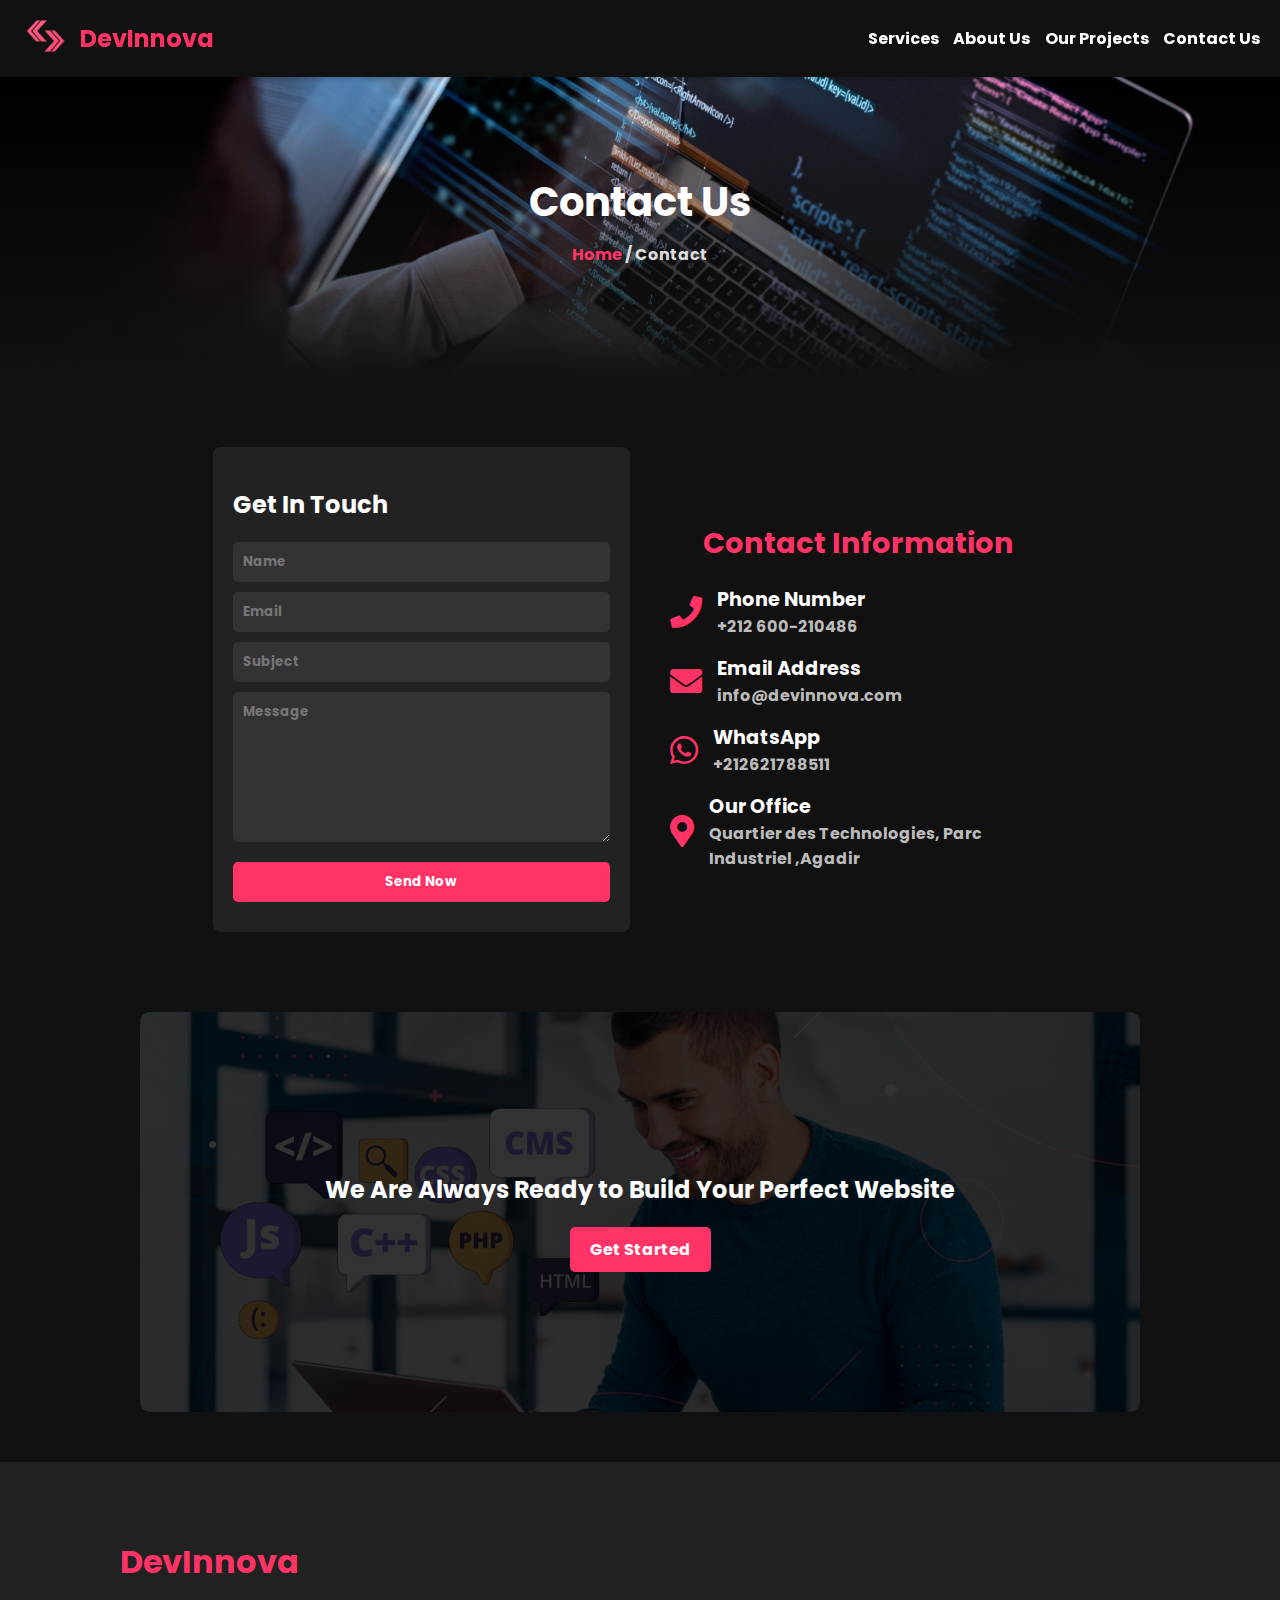
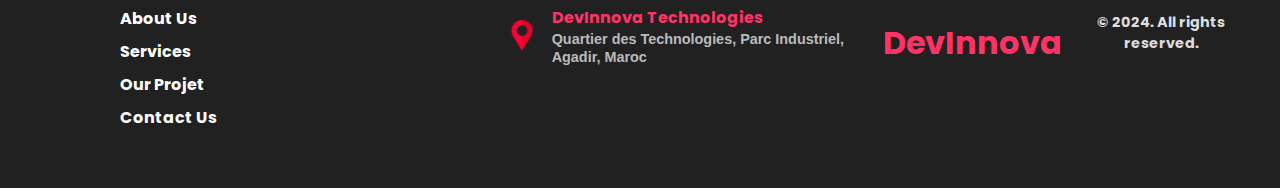
<file: html/contactus.html>
<!DOCTYPE html>
<html lang="en">

<head>
  <meta charset="UTF-8">
  <meta name="viewport" content="width=device-width, initial-scale=1.0">
  <title>DevInnova Contact</title>
  <link rel="stylesheet" href="../css/contactus.css">
  <link rel="stylesheet" href="../css/header.css">
  <link href="https://cdnjs.cloudflare.com/ajax/libs/font-awesome/5.15.4/css/all.min.css" rel="stylesheet">
  <link href="https://fonts.googleapis.com/css2?family=Poppins:wght@700&display=swap" rel="stylesheet">
  <link rel="stylesheet" href="../css/fonts.css">

</head>
<header>
  <div class="logo">
    <a href="../index.html">
      <img src="../img/Logo.png" alt="Logo" width="50" height="50" />
    </a>
    <h2>DevInnova</h2>
  </div>
  <!-- Le bouton hamburger -->
  <button id="hamburger">&#9776;</button>

  <!-- Le menu de navigation -->
  <nav id="menu">
    <button id="close-menu">&#10005;</button> <!-- Close button -->
    <a href="Services.html">Services</a>
    <a href="about Us.html">About Us</a>
    <a href="our projects.html">Our Projects</a>
    <a href="contactus.html">Contact Us</a>
  </nav>
</header>

<body>
  <div class="contactusfoot">
    <div class="overlay">
      <h1>Contact Us</h1>
      <p><a href="../index.html">Home</a> / Contact</p>
    </div>
  </div>


  <main>
    <section class="contact-form">
      <div class="form-container">
        <h2>Get In Touch</h2>
        <form id="contactForm">
          <input type="text" id="name" placeholder="Name" required>
          <input type="email" id="email" placeholder="Email" required>
          <input type="text" id="subject" placeholder="Subject">
          <textarea id="message" placeholder="Message"></textarea>
          <button type="submit">Send Now</button>
      </form>
      </div>

      <div class="contact-info">
        <h3>Contact Information</h3>
        <div class="contact-item">
          <i class="fas fa-phone"></i>
          <div>
            <h4>Phone Number</h4>
            <p>+212 600-210486</p>
          </div>
        </div>
        <div class="contact-item">
          <i class="fas fa-envelope"></i>
          <div>
            <h4>Email Address</h4>
            <p>info@devinnova.com</p>
          </div>
        </div>
        <div class="contact-item">
          <i class="fab fa-whatsapp"></i>
          <div>
            <h4>WhatsApp</h4>
            <p>+212621788511 </p>
          </div>
        </div>
        <div class="contact-item">
          <i class="fas fa-map-marker-alt"></i>
          <div>
            <h4>Our Office</h4>
            <p>Quartier des Technologies, Parc Industriel ,Agadir </p>
          </div>
        </div>
      </div>


    </section>
    <div class="cta">
      <h2>We Are Always Ready to Build Your Perfect Website</h2>
      <button class="cta-btn">Get Started</button>
    </div>

  </main>

  <footer class="footer">
    <div class="menu">
      <h2>DevInnova</h2>
      <a href="about Us.html">About Us</a>
      <a href="Services.html">Services</a>
      <a href="our projects.html">Our Projet</a>
      <a href="contactus.html">Contact Us</a>
    </div>

    <div class="office-box">
      <img src="../img/location.png" alt="Office" width="5%" />
      <div class="office-text">
        <h4>DevInnova Technologies</h4>
        <span> Quartier des Technologies, Parc Industriel, Agadir, Maroc</span>
      </div>
    </div>

    <div class="logo">
      <h2>DevInnova</h2>
      <p>&copy; 2024. All rights reserved.</p>
    </div>
  </footer>

  <script src="../js/contactus.js"></script>
  <script src="../js/header.js"></script>

</body>

</html>
</file>
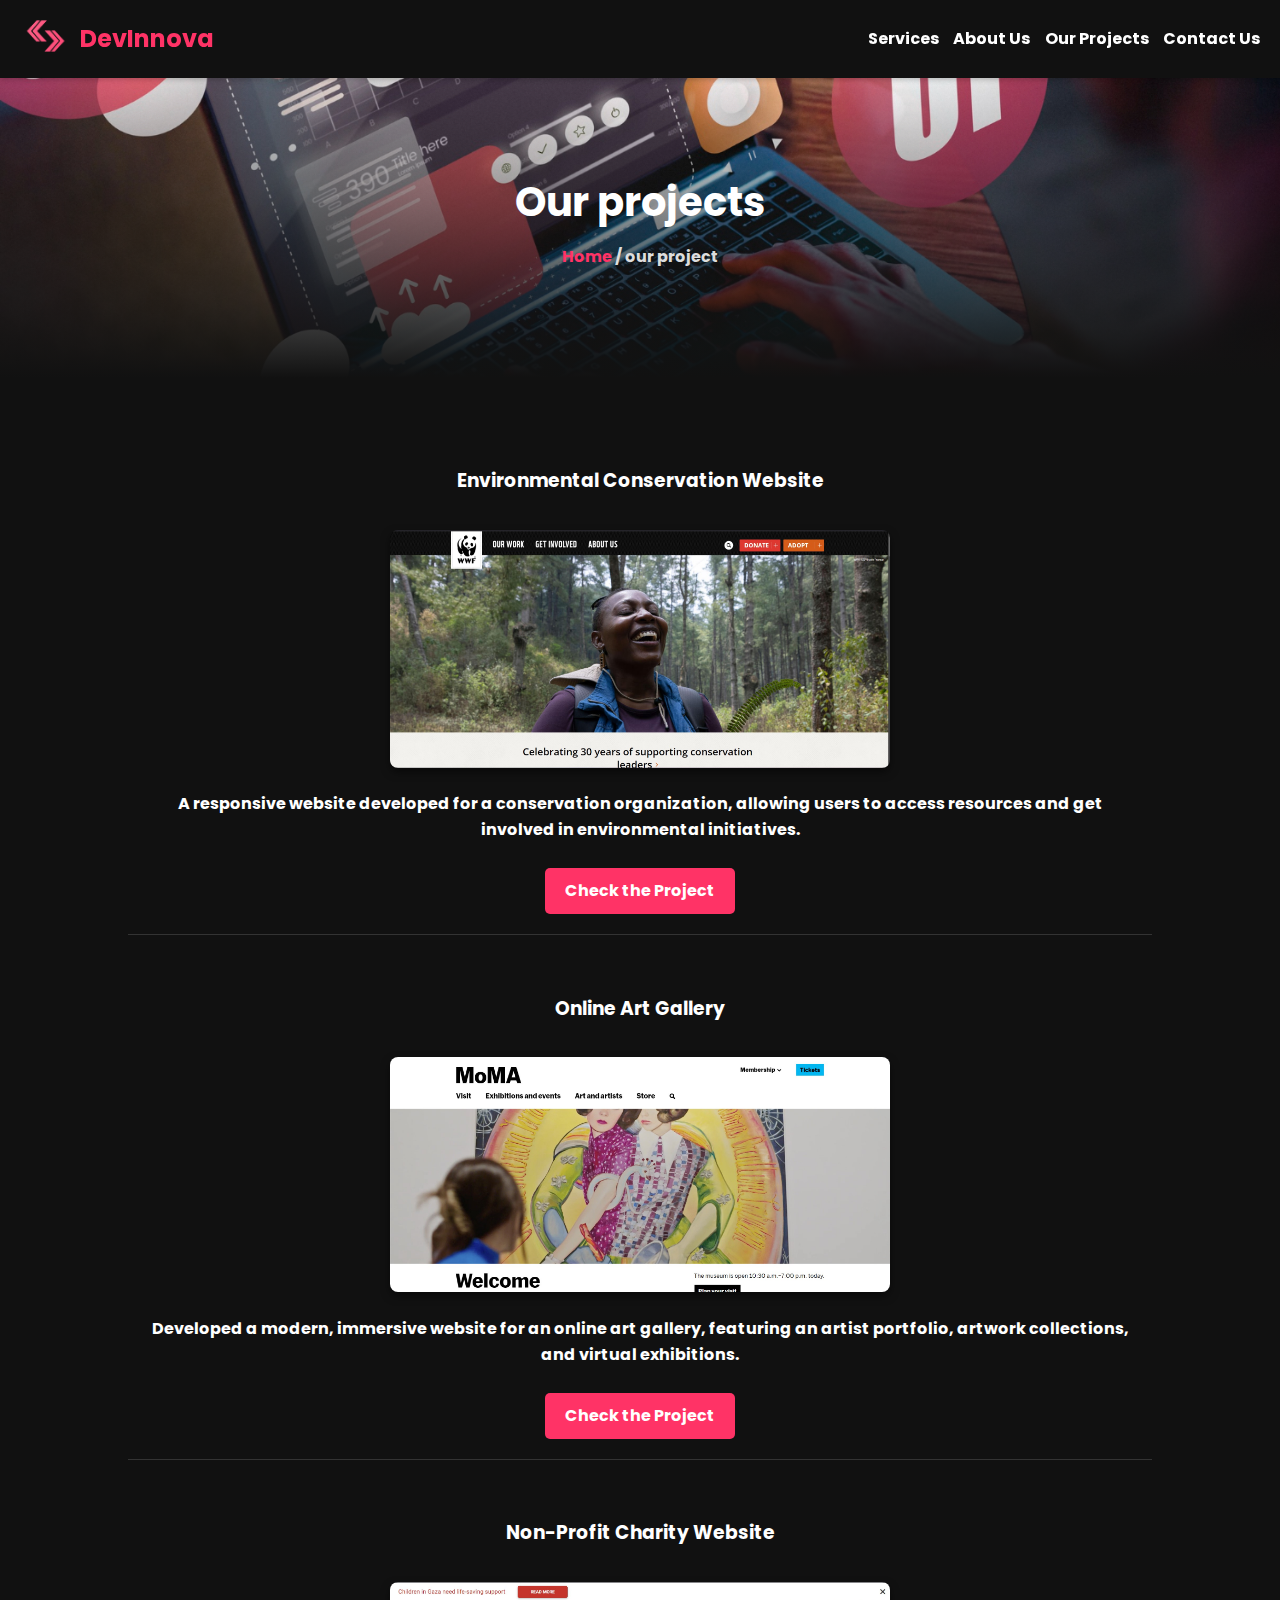
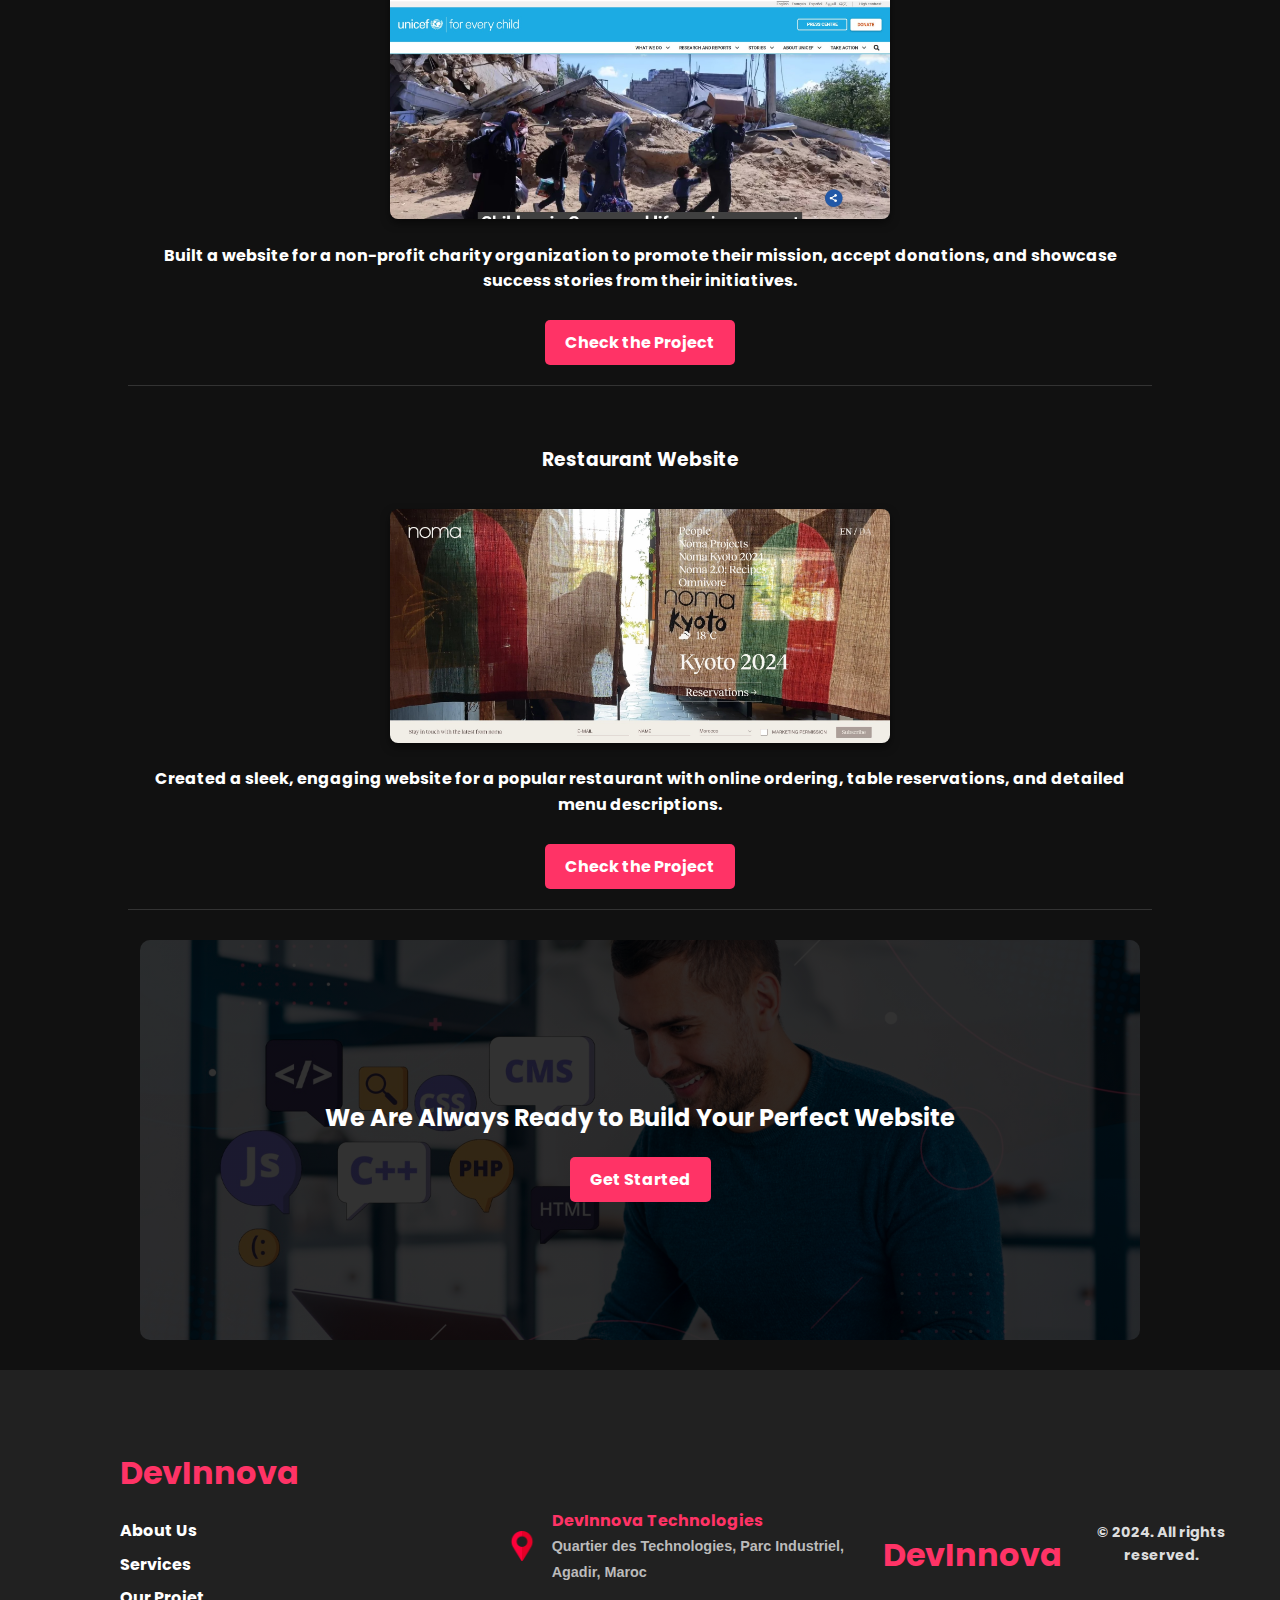
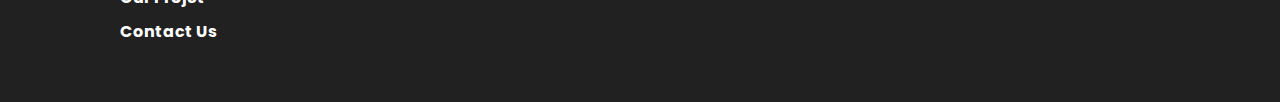
<file: html/our projects.html>
<!DOCTYPE html>
<html lang="en">

<head>
  <meta charset="UTF-8">
  <meta name="viewport" content="width=device-width, initial-scale=1.0">
  <title>DevInnova Projects</title>
  <link rel="stylesheet" href="../css/ourproject.css">
  <link rel="stylesheet" href="../css/header.css">
  <link href="https://fonts.googleapis.com/css2?family=Poppins:wght@700&display=swap" rel="stylesheet">
  <link rel="stylesheet" href="../css/fonts.css">
</head>

<body>

  <header>
    <div class="logo">
        <a href="../index.html">
            <img src="../img/Logo.png" alt="Logo" width="50" height="50" />
        </a>
        <h2>DevInnova</h2>
    </div>
    <!-- Le bouton hamburger -->
    <button id="hamburger">&#9776;</button>
    
    <!-- Le menu de navigation -->
    <nav id="menu">
        <button id="close-menu">&#10005;</button> <!-- Close button -->
        <a href="Services.html">Services</a>
        <a href="about Us.html">About Us</a>
        <a href="our projects.html">Our Projects</a>
        <a href="contactus.html">Contact Us</a>
    </nav>
</header>

  <div class="contactusfoot">
    <div class="overlay">
      <h1>Our projects</h1>
      <p><a href="../index.html">Home</a> / our project</p>
    </div>
  </div>

  <section class="fade-in">
    <h3>Environmental Conservation Website</h3>
    <img src="../img/website1.jpg" alt="Conservation Website Image" width="500px">
    <p>A responsive website developed for a conservation organization, allowing users to access resources and get
      involved in environmental initiatives.</p>
    <a href="https://www.worldwildlife.org/" target="_blank" class="btn">Check the Project</a>
  </section>

  <section class="fade-in">
    <h3>Online Art Gallery</h3>
    <img src="../img/website2.jpg" alt="Art Gallery Website Image" width="500px">
    <p>Developed a modern, immersive website for an online art gallery, featuring an artist portfolio, artwork
      collections, and virtual exhibitions.</p>
    <a href="https://www.moma.org/" target="_blank" class="btn">Check the Project</a>
  </section>

  <section class="fade-in">
    <h3>Non-Profit Charity Website</h3>
    <img src="../img/website3.jpg" alt="Charity Website Image" width="500px">
    <p>Built a website for a non-profit charity organization to promote their mission, accept donations, and showcase
      success stories from their initiatives.</p>
    <a href="https://www.unicef.org/" target="_blank" class="btn">Check the Project</a>
  </section>

  <section class="fade-in">
    <h3>Restaurant Website</h3>
    <img src="../img/website4.jpg" alt="Restaurant Website Image" width="500px">
    <p>Created a sleek, engaging website for a popular restaurant with online ordering, table reservations, and detailed
      menu descriptions.</p>
    <a href="https://www.noma.dk/" target="_blank" class="btn">Check the Project</a>
  </section>
  <section class="cta">
    <h2>We Are Always Ready to Build Your Perfect Website</h2>
    <button class="cta-btn">Get Started</button>
  </section>

  <footer class="footer">
    <div class="menu">
      <h2>DevInnova</h2>
      <a href="about Us.html">About Us</a>
      <a href="Services.html">Services</a>
      <a href="our projects.html">Our Projet</a>
      <a href="contactus.html">Contact Us</a>
    </div>

    <div class="office-box">
      <img src="../img/location.png" alt="Office" width="5%" />
      <div class="office-text">
        <h4>DevInnova Technologies</h4>
        <span> Quartier des Technologies, Parc Industriel, Agadir, Maroc</span>
      </div>
    </div>

    <div class="logo">
      <h2>DevInnova</h2>
      <p>&copy; 2024. All rights reserved.</p>
    </div>
  </footer>
  <script src="../js/contactus.js"></script>
  <script src="../js/header.js"></script>

</body>

</html>
</file>
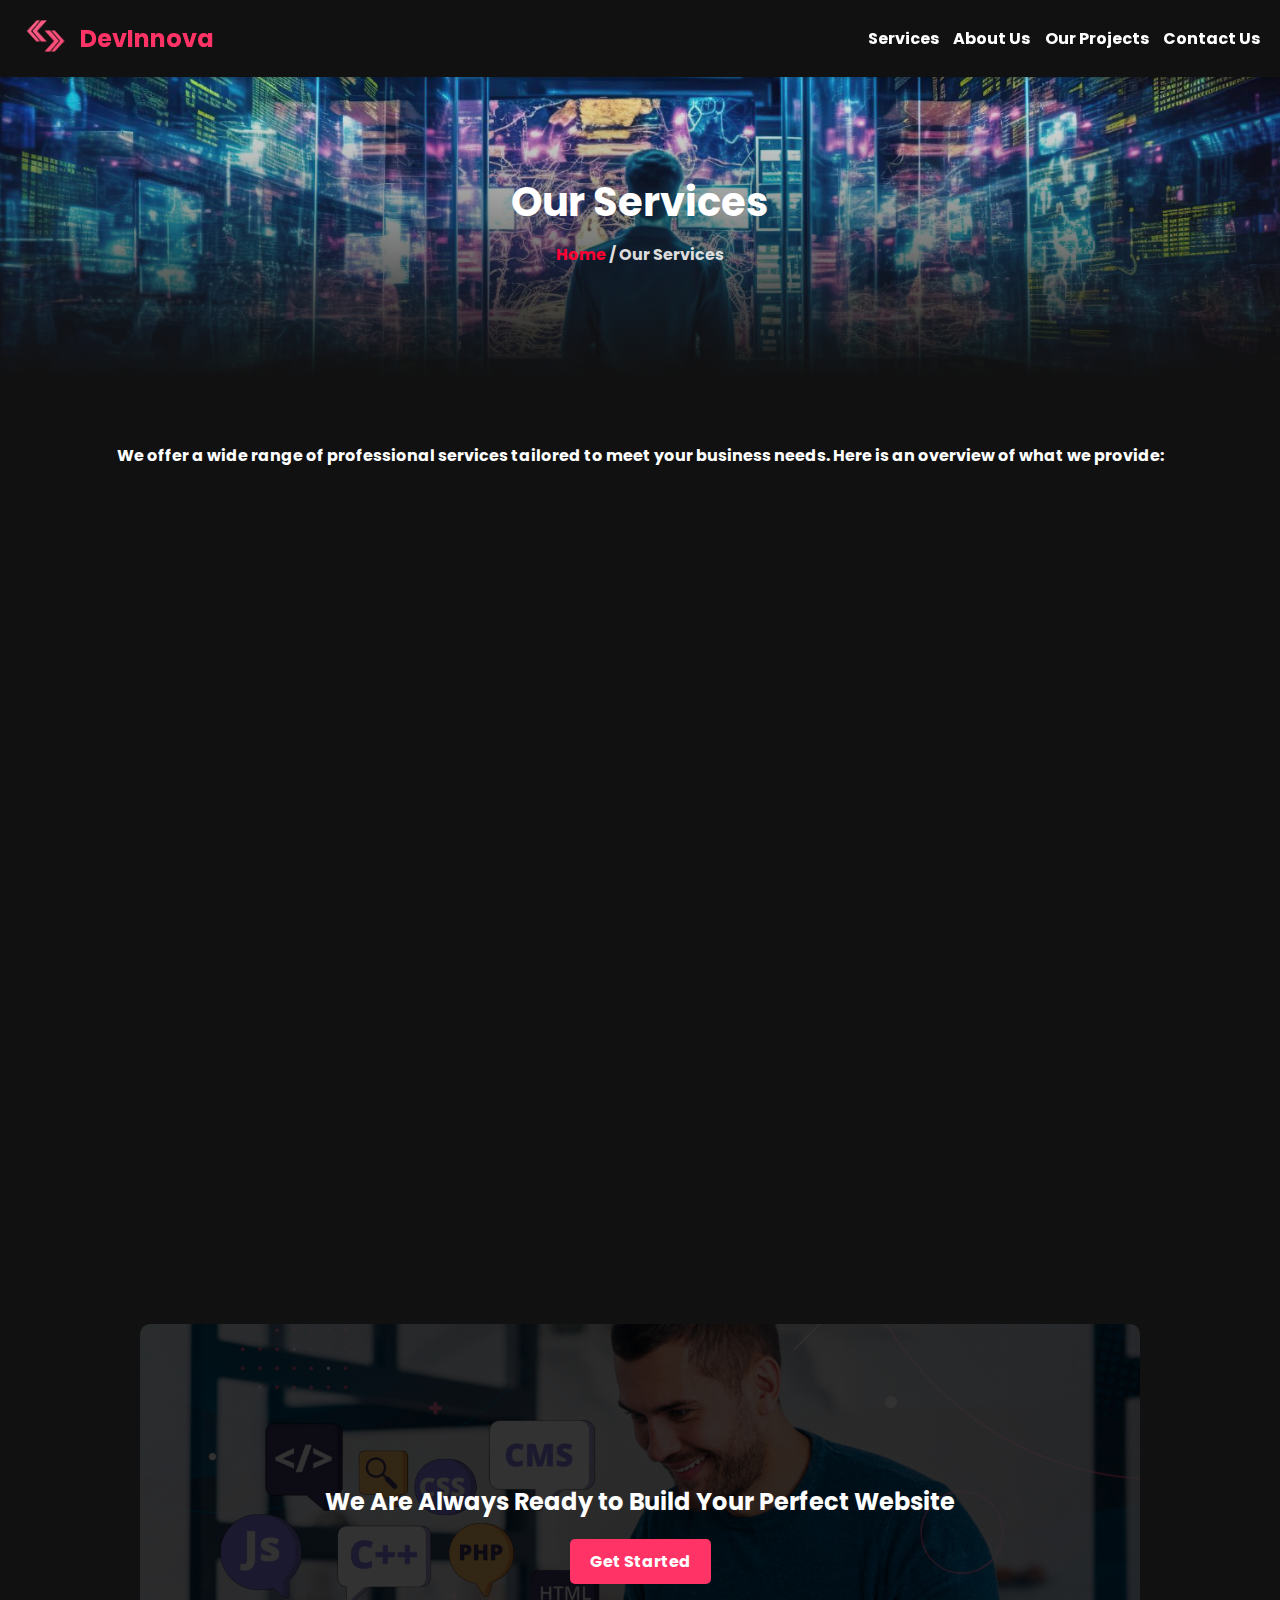
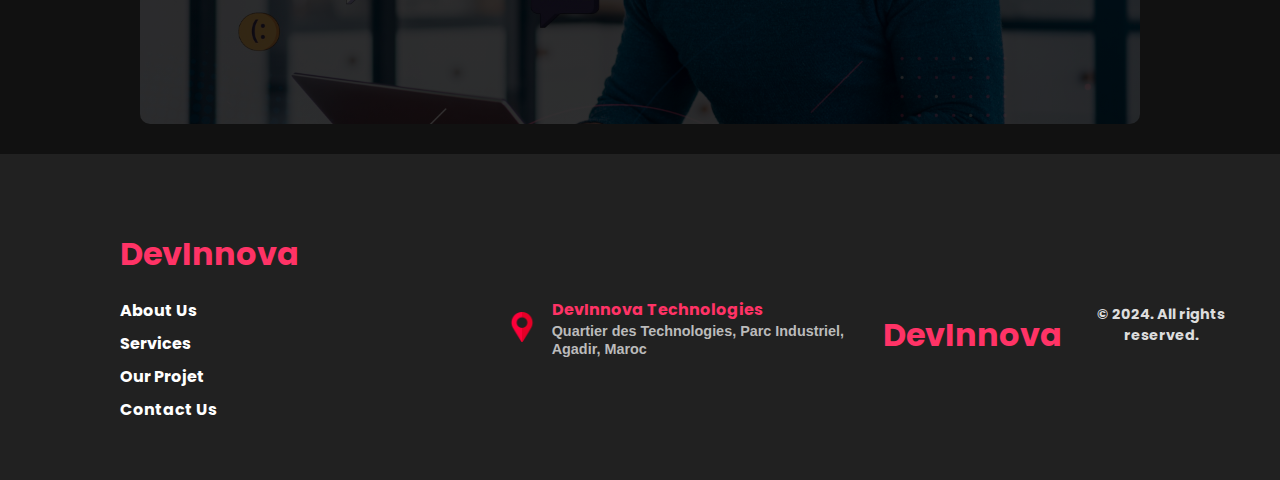
<file: html/Services.html>
<!DOCTYPE html>
<html lang="en">

<head>
  <meta charset="UTF-8" />
  <meta name="viewport" content="width=device-width, initial-scale=1.0" />
  <title>DevInnova Services</title>
  <link rel="stylesheet" type="text/css" href="../css/services.css" />
  <link rel="stylesheet" href="../css/header.css">
  <link rel="stylesheet" type="text/css" href="https://unpkg.com/boxicons@2.1.4/css/boxicons.min.css" />
  <link href="https://fonts.googleapis.com/css2?family=Poppins:wght@700&display=swap" rel="stylesheet">
  <link rel="stylesheet" href="../css/fonts.css">
</head>

<body>
  <header>
    <div class="logo">
        <a href="../index.html">
            <img src="../img/Logo.png" alt="Logo" width="50" height="50" />
        </a>
        <h2>DevInnova</h2>
    </div>
    <!-- Le bouton hamburger -->
    <button id="hamburger">&#9776;</button>
    
    <!-- Le menu de navigation -->
    <nav id="menu">
        <button id="close-menu">&#10005;</button> <!-- Close button -->
        <a href="Services.html">Services</a>
        <a href="about Us.html">About Us</a>
        <a href="our projects.html">Our Projects</a>
        <a href="contactus.html">Contact Us</a>
    </nav>
</header>
  
  <div class="OurServiceshead">
    <div class="overlay">
      <h1>Our Services</h1>
      <p><a href="../index.html">Home</a> / Our Services</p>
    </div>
  </div>

  <div class="wrapper">

    <p>
      We offer a wide range of professional services tailored to meet your
      business needs. Here is an overview of what we provide:
    </p>

    <div class="content-box">
      <div class="card">
        <i class="bx bx-bar-chart-alt bx-md"></i>
        <h2>Marketing Services</h2>
        <p>
          Boost your brand's visibility with our expert marketing strategies,
          tailored to achieve maximum impact.
        </p>
      </div>

      <div class="card">
        <i class="bx bx-laptop bx-md"></i>
        <h2>Web App Development</h2>
        <p>
          Create innovative and user-friendly web applications designed to
          elevate your online presence.
        </p>
      </div>

      <div class="card">
        <i class="bx bx-line-chart bx-md"></i>
        <h2>24/7 Call Center Services</h2>
        <p>
          Enhance customer satisfaction with our reliable, round-the-clock
          call center solutions.
        </p>
      </div>

      <div class="card">
        <i class="bx bx-mail-send bx-md"></i>
        <h2>Social Media Marketing</h2>
        <p>
          Engage your audience and grow your reach through targeted social
          media campaigns.
        </p>
      </div>

      <div class="card">
        <i class="bx bx-bar-chart-alt bx-md"></i>
        <h2>Corporate Business</h2>
        <p>
          Empower your organization with strategic corporate services for
          optimal growth and efficiency.
        </p>
      </div>

      <div class="card">
        <i class="bx bx-paint bx-md"></i>
        <h2>Creative Consultancy</h2>
        <p>
          Unlock your team's creativity with our expert guidance and
          innovative solutions.
        </p>
      </div>
    </div>
  </div>
  <section class="cta">
    <h2>We Are Always Ready to Build Your Perfect Website</h2>
    <button class="cta-btn">Get Started</button>
  </section>
  <footer class="footer">
    <div class="menu">
      <h2>DevInnova</h2>
      <a href="about Us.html">About Us</a>
      <a href="Services.html">Services</a>
      <a href="our projects.html">Our Projet</a>
      <a href="contactus.html">Contact Us</a>
    </div>

    <div class="office-box">
      <img src="../img/location.png" alt="Office" width="5%" />
      <div class="office-text">
        <h4>DevInnova Technologies</h4>
        <span> Quartier des Technologies, Parc Industriel, Agadir, Maroc</span>
      </div>
    </div>

    <div class="logo">
      <h2>DevInnova</h2>
      <p>&copy; 2024. All rights reserved.</p>
    </div>
  </footer>
  <script src="../js/header.js"></script>
</body>


</html>
</file>
<file: css/contactus.css>
/* Style pour le header */
.contactusfoot {
  position: relative;
  background-image: linear-gradient(180deg, rgba(0, 0, 0, 0), #111), url('../img/contactusbackgroud.jpg');
  /* Effet de dégradé sur l'image de fond */

  background-size: cover;
  background-position: center;
  height: 300px;
  /* Hauteur du header */
  display: flex;
  justify-content: center;
  align-items: center;
  text-align: center;
  color: white;
  overflow: hidden;
  margin-bottom: 50px;
}

.contactusfoot h1 {
  font-size: 2.5rem;
  font-weight: bold;
  margin: 0;
}

.contactusfoot p {
  font-size: 1rem;
  margin-top: 10px;
  color: #ddd;
}

.contactusfoot p a {
  text-decoration: none;
  color: #ff3366;
  /* Couleur pour les liens */
}

.contactusfoot p a:hover {
  color: #ff0033;
  /* Couleur au survol */
}

body {
  margin: 0;
  font-family: Arial, sans-serif;
  background-color: #111;
  color: #fff;
}



main {
  display: flex;
  flex-direction: column;
  align-items: center;
  padding: 20px;
}

.contact-form {
  display: flex;
  justify-content: space-between;
  gap: 20px;
  margin-bottom: 50px;
  max-width: 1200px;
}

.form-container form input,
.form-container form textarea,
.form-container form button {
  margin: 10px 0;
  /* Ajoute une marge verticale à tous les éléments du formulaire */
  width: 100%;
  /* Étire les éléments pour occuper toute la largeur disponible */
  box-sizing: border-box;
  /* Inclut le padding et la bordure dans la largeur totale */
}

.form-container,
.contact-info {
  background: #222;
  padding: 20px;
  border-radius: 8px;
  flex: 1;
}

form input,
form textarea {
  display: block;
  width: 100%;
  
  margin-bottom: 10px;
  padding: 10px;
  background: #333;
  border: none;
  color: #fff;
  border-radius: 5px;
}

form button {
  background: #ff3366;
  /* Couleur rose */
  color: #fff;
  padding: 10px 15px;
  border: none;
  cursor: pointer;
  border-radius: 5px;
  transition: background 0.3s;
}

form button:hover {
  background: #ff0033;
  /* Couleur rose au survol */
}

.contact-info p {
  margin: 10px 0;
}

#map {
  height: 200px;
  background: gray;
  /* Replace this with a map embed later */
  margin-top: 20px;
  border-radius: 5px;
}

.cta {
  position: relative;
  background-image: linear-gradient(180deg, #000000cd, #000000cd), url('../img/contactusimagefoot.jpg');
  /* Effet de dégradé sur l'image de fond */
  background-position: center;
  background-size: cover;
  width: 1000px;
  height: 400px;
  /* Hauteur du header */

  align-items: center;
  align-content: center;
  text-align: center;
  text-align: center;
  margin: 30px 30px;
  border: #111;
  border-radius: 10px;
}

.cta h2 {
  margin: 20px;
}

.cta-btn {
  background: #ff3366;
  /* Couleur rose */
  padding: 10px 20px;
  border: none;
  border-radius: 5px;
  color: white;
  font-size: 16px;
  cursor: pointer;
  transition: transform 0.3s;
}

.cta-btn:hover {
  transform: scale(1.1);
}

.cta h2 {
  margin: 20px;
}

.cta-btn {
  background: #ff3366;
  /* Couleur rose */
  padding: 10px 20px;
  border: none;
  border-radius: 5px;
  color: white;
  font-size: 16px;
  cursor: pointer;
  transition: transform 0.3s;
}

.cta-btn:hover {
  transform: scale(1.1);
}

.contact-info {
  background-color: #111;
  /* Fond sombre */
  color: #fff;
  padding: 20px;
  border-radius: 10px;
  max-width: 600px;
  margin: auto;
  text-align: center;
}

.contact-info h3 {
  font-size: 1.8rem;
  margin-bottom: 20px;
  color: #ff3366;
  /* Couleur accent */
}

.contact-item {
  display: flex;
  align-items: center;
  margin-bottom: 15px;
  text-align: left;
  gap: 15px;
}

.contact-item i {
  font-size: 2rem;
  color: #ff3366;
  /* Couleur rose */
  flex-shrink: 0;
}

.contact-item h4 {
  margin: 0;
  font-size: 1.2rem;
  color: #fff;
}

.contact-item p {
  margin: 0;
  font-size: 1rem;
  color: #bbb;
}

.contact-item:hover i {
  color: #ff0033;
  /* Changement de couleur au survol */
  transform: scale(1.2);
  /* Animation légère */
  transition: all 0.3s ease;
}

textarea {
  resize: vertical;
  height: 150px;
  /* Autorise seulement la redimension verticale */
}

/* Style du footer */
.footer {
  background-color: #212121;
  /* Fond sombre */
  color: #fff;
  padding: 40px 20px;
  display: flex;
  justify-content: space-between;
  align-items: center;
  flex-wrap: wrap;
}

.footer h2 {
  color: #ff3366;
  /* Rose pour le nom de la marque */
  font-size: 2rem;
  margin-bottom: 20px;
}

/* Menu du footer */
.footer .menu {
  flex: 1;
  min-width: 200px;
  margin: 10px 10px 10px 100px;
}

.footer .menu a {
  text-decoration: none;
  color: #fff;
  font-size: 1rem;
  display: block;
  margin: 8px 0;
  transition: color 0.3s;
}

.footer .menu a:hover {
  color: #ff3366;
  /* Rose au survol */
}

/* Bloc de l'adresse */
.footer .office-box {
  display: flex;
  align-items: center;
  flex: 1;
  min-width: 200px;
  margin-top: 20px;
}

.footer .office-box img {
  width: 30px;
  margin-right: 15px;
}

.footer .office-text h4 {
  color: #ff3366;
  /* Rose pour le titre */
  margin: 0;
}

.footer .office-text span {
  color: #bbb;
  font-size: 0.9rem;
}

/* Logo du footer */
.footer .logo {
  text-align: center;
  flex: 1;
  min-width: 200px;
  margin-top: 20px;
}

.footer .logo p {
  color: #ddd;
  font-size: 0.9rem;
  margin-top: 10px;
}

.footer .logo h2 {
  color: #ff3366;
  /* Rose pour le logo */
  font-size: 2rem;
  margin-bottom: 10px;
}

/* Mobile responsiveness */
@media (max-width: 768px) {
  .contact-form {
    flex-direction: column;
    align-items: center;
  }

  .cta {
    width: 100%;
    height: 250px;
    margin: 20px 0;
  }

  .cta h2 {
    font-size: 1.5rem;
  }

  .cta-btn {
    font-size: 14px;
    padding: 8px 16px;
  }



  .contact-info {
    padding: 15px;
  }

  .contact-item {
    flex-direction: column;
    align-items: center;
    gap: 10px;
  }

  .contact-item i {
    font-size: 1.5rem;
  }

  .contact-item h4,
  .contact-item p {
    text-align: center;
  }
}
</file>
<file: css/header.css>
/* Déclaration des variables de couleur */
:root {
  --brand-color: #ff3366; /* Couleur principale de la marque */
  --brand-hover: #ff0033; /* Couleur pour l'effet de survol */
}

* {
  box-sizing: border-box;
  font-family: "Raleway", Arial, sans-serif;
}

body {
  background-color: #111;
  color: #fff;
  margin: 0;
  padding: 0;
}
#close-menu{
  display: none;
}
/* Style général du header */
header {
  display: flex;
  justify-content: space-between;
  align-items: center;
  padding: 10px 20px;
  background-color: #111;
  color: #fff;
  box-shadow: 0 2px 5px rgba(0, 0, 0, 0.2);
  position: sticky;
  top: 0;
  z-index: 1000;
}
.logo{
  display: flex;
  justify-content: space-between;
  align-items: center;
}
/* Logo */
header .logo img {
  margin-right: 10px;
}

header .logo h2 {
  font-size: 1.5rem;
  margin: 0;
  color: var(--brand-color);
}

/* Navigation */
/* Style des liens de navigation */
nav a {
  text-decoration: none;
  color: #fff;
  font-size: 1rem;
  transition: color 0.3s ease;
  margin-left: 10px;
}

/* Correct hover effect */
nav a:hover {
  color: var(--brand-color);
}

/* Style de l'icône hamburger */
#hamburger {
  display: none; /* Cachez l'icône hamburger par défaut */
  font-size: 30px;
  background: none;
  border: none;
  color: #fff;
  cursor: pointer;
}

/* Styles pour la version mobile (moins de 768px) */
@media (max-width: 768px) {
  /* Cache le menu par défaut */
  nav {
    display: none; /* Hidden by default */
    flex-direction: column;
    width: 50vw; /* Half of the viewport width (right side) */
    height: 100vh; /* Full viewport height */
    position: fixed;
    bottom: 0;
    right: 0;
    background-color: rgba(0, 0, 0, 0.5); /* Semi-transparent background */
    backdrop-filter: blur(10px); /* Blur effect */
    z-index: 1000;
    padding: 20px;
    box-shadow: 0px 0px 15px rgba(0, 0, 0, 0.7);
  }

  /* Affichage de l'icône hamburger */
  #hamburger {
    display: block;
  }

  /* Affiche le menu quand il a la classe active */
  nav.active {
    display: flex;
  }

  /* Styles des liens dans le menu */
  nav a {
    font-size: 1.2rem;
    margin: 10px 0;
    text-align: center;
  }
  /* Close button styles (visible only on mobile) */
  #close-menu {
    font-size: 36px;
    background: none;
    border: none;
    color: #fff;
    cursor: pointer;
    position: absolute;
    top: 10px;
    right: 10px;
    transition: transform 0.3s ease; /* Rotate animation */
    display: block; /* Visible by default when the menu is open */
  }

  #close-menu.rotated {
    transform: rotate(180deg); /* Rotate when clicked */
  }

  /* Styles des liens dans le menu */
  nav a {
    font-size: 1.2rem;
    margin: 10px 0;
    text-align: center;
  }
  
  /* Hide the close button initially */
  #close-menu {
    display: none;
  }
  #close-menu.rotated {
    transform: rotate(180deg);
  }
  /* Show the close button when the menu is active */
  nav.active #close-menu {
    display: block;
  }


/* Améliorations de l'effet de survol */
nav a:hover {
  color: var(--brand-hover);
} 
/* Navigation Menu */
nav {
  display: flex;
  gap: 25px; /* Increase the gap between menu items */
  flex-direction: column;
  position: fixed;
  top: 0;
  right: 0;
  width: 50vw;
  height: 100vh;
  background-color: rgba(0, 0, 0, 0.5);
  backdrop-filter: blur(10px);
  padding: 70px 0;
  box-shadow: 0px 0px 15px rgba(0, 0, 0, 0.7);
  z-index: 1000;
  transition: transform 0.3s ease;
  transform: translateX(100%); /* Initially off-screen */
}
/* Menu visible (slide in from the right) */
nav.active {
  transform: translateX(0); /* Move to the right edge when active */
}

/* Menu links */
nav a {
  text-decoration: none;
  color: #fff;
  font-size: 1.2rem;
  transition: color 0.3s ease;
  margin: 15px 0; /* Increase the vertical space between links */
}

/* Style des liens de navigation */
nav a {
  text-decoration: none;
  color: #fff;
  font-size: 1rem;
  transition: color 0.3s ease;
}

/* Correct hover effect */
nav a:hover {
  color: var(--brand-color);
}


/* Close button (appears only when menu is active) */
#close-menu {
  font-size: 36px;
  background: none;
  border: none;
  color: #fff;
  cursor: pointer;
  position: absolute;
  top: 10px;
  right: 10px;
  display: none; /* Initially hidden */
}

/* Display close button when the menu is active */
nav.active #close-menu {
  display: block;
}
}
/* Hamburger display for mobile */
@media (max-width: 768px) {
  #hamburger {
    display: block;
  }
}
</file>
<file: css/fonts.css>
/* Apply Poppins Bold font globally */
body {
    font-family: 'Poppins', sans-serif;
    font-weight: bold;
}
/* Global font application for all text elements */
body, h1, h2, h3, h4, h5, h6, p, a, input, textarea, button {
    font-family: 'Poppins', sans-serif;
    font-weight: bold; /* Make all the text bold */
}
h1, h2, h3, h4, h5, h6 {
    font-family: 'Poppins', sans-serif;
    font-weight: bold;
}
</file>
<file: css/ourproject.css>
/* General styles */
body {
  background-color: #111;
  color: #fff;
  line-height: 1.6;
  margin: 0px;
  
}


/* Contact Us Footer styles */
.contactusfoot {
  position: relative; 
  background-image: linear-gradient(180deg,rgba(0, 0, 0, 0), #111), url('../img/portfoliobackground.jpg'); /* Effet de dégradé sur l'image de fond */
  background-size: cover;
  background-position: center;
  height: 300px; /* Hauteur du header */
  display: flex;
  justify-content: center;
  align-items: center;
  text-align: center;
  color: white;
  overflow: hidden;
  margin-bottom: 50px;
}

.contactusfoot h1 {
  font-size: 2.5rem;
  font-weight: bold;
  margin: 0;
}

.contactusfoot p {
  font-size: 1rem;
  margin-top: 10px;
  color: #ddd;
}

.contactusfoot p a {
  text-decoration: none;
  color: #ff3366; /* Couleur pour les liens */
}

.contactusfoot p a:hover {
  color: #ff0033; /* Couleur au survol */
}

/* Section styles */
section {
  padding: 20px;
  text-align: center;
  margin: 20px auto;
  width: 80%;
  border-bottom: 1px solid #333;
}

section img {
  margin-top: 15px;
  border-radius: 8px;
  box-shadow: 0px 4px 8px rgba(0, 0, 0, 0.5);
}

section .btn {
  display: inline-block;
  background-color: #ff3366;
  color: #fff;
  padding: 10px 20px;
  margin-top: 10px;
  text-decoration: none;
  border-radius: 5px;
  transition: background-color 0.3s ease-in-out;
}

section .btn:hover {
  background-color: #ff0033;
}
.cta-wrapper {
  background-color: #111; /* Couleur spécifique pour la partie contenant .cta */
  padding: 20px 0; /* Espacement autour de la section */
}
.cta {
  position: relative; 
  background-image: linear-gradient(180deg,#000000cd, #000000cd), url('../img/contactusimagefoot.jpg'); /* Effet de dégradé sur l'image de fond */
  background-position: center;
  background-size: cover;
  width: 1000px;
  height: 400px; /* Hauteur du header */

  align-items: center;
  align-content: center;
  text-align: center;
  text-align: center;
  margin: 30px auto;
  border: #111;
  border-radius: 10px;
  
}
.cta h2{
  margin: 20px;
}
.cta-btn {
  background: #ff3366; /* Couleur rose */
  padding: 10px 20px;
  border: none;
  border-radius: 5px;
  color: white;
  font-size: 16px;
  cursor: pointer;
  transition: transform 0.3s;
}

.cta-btn:hover {
  transform: scale(1.1);
}

/* Footer styles */
.footer {
  background-color: #212121; /* Fond sombre */
  color: #fff;
  padding: 40px 20px;
  display: flex;
  justify-content: space-between;
  align-items: center;
  flex-wrap: wrap;
}

.footer h2 {
  color: #ff3366; /* Rose pour le nom de la marque */
  font-size: 2rem;
  margin-bottom: 20px;
}

/* Menu du footer */
.footer .menu {
  flex: 1;
  min-width: 200px;
  margin: 10px 10px 10px 100px;
}

.footer .menu a {
  text-decoration: none;
  color: #fff;
  font-size: 1rem;
  display: block;
  margin: 8px 0;
  transition: color 0.3s;
}

.footer .menu a:hover {
  color: #ff3366; /* Rose au survol */
}

/* Bloc de l'adresse */
.footer .office-box {
  display: flex;
  align-items: center;
  flex: 1;
  min-width: 200px;
  margin-top: 20px;
}

.footer .office-box img {
  width: 30px;
  margin-right: 15px;
}

.footer .office-text h4 {
  color: #ff3366; /* Rose pour le titre */
  margin: 0;
}

.footer .office-text span {
  color: #bbb;
  font-size: 0.9rem;
}

/* Logo du footer */
.footer .logo {
  text-align: center;
  flex: 1;
  min-width: 200px;
  margin-top: 20px;
}

.footer .logo p {
  color: #ddd;
  font-size: 0.9rem;
  margin-top: 10px;
}

.footer .logo h2 {
  color: #ff3366; /* Rose pour le logo */
  font-size: 2rem;
  margin-bottom: 10px;
}

/* Pour la mise en page responsive (pour les écrans plus petits) */
@media (max-width: 768px) {
  .footer {
    flex-direction: column;
    text-align: center;
  }

  .footer .menu, .footer .office-box, .footer .logo {
    min-width: 100%;
    margin-top: 20px;
  }

  .footer .logo h2 {
    font-size: 1.8rem;
  }}
  /* Responsive styles for screens smaller than 768px */
@media (max-width: 768px) {
  .contactusfoot {
    height: 250px; /* Reduced height for smaller screens */
  }

  .contactusfoot h1 {
    font-size: 1.8rem;
  }

  .cta {
    width: 90%;
    height: auto;
    padding: 20px;
  }

  .cta h2 {
    font-size: 1.5rem;
  }

  .footer h2 {
    font-size: 1.5rem;
  }

  .footer .menu, .footer .office-box, .footer .logo {
    margin: 15px 0;
  }

  .footer .logo h2 {
    font-size: 1.6rem;
  }
}
@media (max-width: 768px) {
  section {
    padding: 10px; /* Further reduce padding */
    margin: 10px auto; /* Narrower margin */
    width: 95%; /* Maximize width on small screens */
  }

  section img {
    margin-top: 8px; /* Adjust spacing for a cleaner layout */
    border-radius: 6px; 
    width: 90%;
  }

  section .btn {
    padding: 8px 12px; /* Smaller button padding for phones */
    font-size: 0.8rem; /* Further reduce button font size */
  }
}
</file>
<file: css/services.css>
/* Déclaration des variables de couleur */
:root {
  --brand-color: #ff3366; /* Couleur principale de la marque */
  --brand-hover: #ff0033; /* Couleur pour l'effet de survol */
}

* {

  box-sizing: border-box;
  font-family: "raleway";
}

body {
  margin: 0;
  font-family: Arial, sans-serif;
  background-color: #111;
  color: #fff;
}


/* Responsive : ajustement pour écrans étroits */


/* Style pour le header OurServiceshead */
.OurServiceshead {
  position: relative; 
  background-image: linear-gradient(180deg, rgba(0, 0, 0, 0), #111), url('../img/sevicesbackgroud.jpg');
  background-size: cover;
  background-position: center;
  height: 300px; /* Hauteur du header */
  display: flex;
  justify-content: center;
  align-items: center;
  text-align: center;
  color: white;
  overflow: hidden;
  margin-bottom: 50px;
}

.OurServiceshead h1 {
  font-size: 2.5rem;
  font-weight: bold;
  margin: 0;
}

.OurServiceshead p {
  font-size: 1rem;
  margin-top: 10px;
  color: #ddd;
}

.OurServiceshead p a {
  text-decoration: none;
  color: var(--brand-hover); /* Couleur pour les liens */
}

.OurServiceshead p a:hover {
  color: var(--brand-color); /* Couleur au survol */
}

/* Wrapper */
.wrapper {
  font-family: "raleway";
  display: flex;
  justify-content: center;
  align-items: center;
  flex-direction: column;
}

.wrapper h1 {
  font-size: 3em;
  margin: 25px 0;
  text-align: center;
  font-weight: 600;
  color: var(--brand-color);
}

/* Content box et cartes */
.content-box {
  display: flex;
  justify-content: space-between;
  flex-wrap: wrap;
  width: 1000px;
  margin-top: 30px;
}
.wrapper h1 {
  font-size: 3em;
  margin: 25px 0;
  text-align: center;
  font-weight: 600;
  color: rgb(255, 0, 82);
}

.content-box {
  display: flex;
  justify-content: space-between;
  flex-wrap: wrap;
  width: 1000px;
  margin-top: 30px;
}
.card {
  min-width: 220px;
  width: 320px;
  padding: 30px;
  border-radius: 5px;
  display: flex;
  justify-content: center;
  align-items: center;
  flex-direction: column;
  background: #22222274;
  margin: 10px 4px;
  box-shadow: 0px 15px 30px rgba(0, 0, 0, 0.2);
  transition: 0.3s;
}
.card i {
  margin: 20px;
  color: #ff3366;
}
.card h2 {
  margin-bottom: 12px;
  font-weight: 400;
  text-align: center;
}
.card p {
  color: #6c757d;
  text-align: center;
}
.card:hover i,
.card:hover p {
  color: #fff;
}
.card:hover h2 {
  font-weight: 600;
  color: #f2f2f2;
}
.card:nth-child(1):hover {
  background: linear-gradient(
      45deg,
      rgba(255, 28, 8, 0.8) 0%,
      rgba(255, 0, 82, 0.8) 100%
    ),
    url("https://encrypted-tbn0.gstatic.com/images?q=tbn:ANd9GcTUUEtEbiGyEdeYLJ_14pWJ4OV4dHoCKG1Fug&s");
  background-size: cover;
}
.card:nth-child(2):hover {
  background: linear-gradient(
      45deg,
      rgba(255, 28, 8, 0.8) 0%,
      rgba(255, 0, 82, 0.8) 100%
    ),
    url("https://blog.openclassrooms.com/en/wp-content/uploads/sites/4/2018/03/web-develoment.jpg");
  background-size: cover;
}
.card:nth-child(3):hover {
  background: linear-gradient(
      45deg,
      rgba(255, 28, 8, 0.8) 0%,
      rgba(255, 0, 82, 0.8) 100%
    ),
    url("https://www.moncallcenter.ma/images/centre/marketing-call-center/6.jpg");
  background-size: cover;
}
.card:nth-child(4):hover {
  background: linear-gradient(
      45deg,
      rgba(255, 28, 8, 0.8) 0%,
      rgba(255, 0, 82, 0.8) 100%
    ),
    url("https://encrypted-tbn0.gstatic.com/images?q=tbn:ANd9GcTeD1HJERSFuR3qYWUFy9WNeo_Qy6Hrp5UCgw&s");
  background-size: cover;
}
.card:nth-child(5):hover {
  background: linear-gradient(
      45deg,
      rgba(255, 28, 8, 0.8) 0%,
      rgba(255, 0, 82, 0.8) 100%
    ),
    url("https://encrypted-tbn0.gstatic.com/images?q=tbn:ANd9GcR72o3uWVLUh9L27rbA3lY6F8w021EjiExmnQ&s");
  background-size: cover;
}
.card:nth-child(6):hover {
  background: linear-gradient(
      45deg,
      rgba(255, 28, 8, 0.8) 0%,
      rgba(255, 0, 82, 0.8) 100%
    ),
    url("https://www.rajeevshinh.com/wp-content/uploads/2021/04/Creative-Consultancy-1-1600x1066.jpg");
  background-size: cover;
}

/*animation des cartes*/
/* Animation des cartes */
@keyframes slideInUp {
  0% {
    transform: translateY(100px);
    opacity: 0;
  }
  100% {
    transform: translateY(0);
    opacity: 1;
  }
}

/* Application des animations */
.card {
  opacity: 0;
  animation: slideInUp 0.6s ease-in-out forwards;
}

/* Délais pour les trois premières cartes */
.card:nth-child(1) {
  animation-delay: 0s;
}
.card:nth-child(2) {
  animation-delay: 0.2s;
}
.card:nth-child(3) {
  animation-delay: 0.4s;
}

/* Délais pour les trois cartes suivantes */
.card:nth-child(4) {
  animation-delay: 0.6s;
}
.card:nth-child(5) {
  animation-delay: 0.8s;
}
.card:nth-child(6) {
  animation-delay: 1s;
}

.cta {
  position: relative; 
  background-image: linear-gradient(180deg,#000000cd, #000000cd), url('../img/contactusimagefoot.jpg'); /* Effet de dégradé sur l'image de fond */
  background-position: center;
  background-size: cover;
  width: 1000px;
  height: 400px; /* Hauteur du header */
  align-items: center;
  align-content: center;
  text-align: center;
  text-align: center;
  margin: 30px auto;
  border: #111;
  border-radius: 10px;
}
.cta h2{
  margin: 20px;
}
.cta-btn {
  background: #ff3366; /* Couleur rose */
  padding: 10px 20px;
  border: none;
  border-radius: 5px;
  color: white;
  font-size: 16px;
  cursor: pointer;
  transition: transform 0.3s;
}

.cta-btn:hover {
  transform: scale(1.1);
}

/* Style du footer */
.footer {
  background-color: #212121; /* Fond sombre */
  color: #fff;
  padding: 40px 20px;
  display: flex;
  justify-content: space-between;
  align-items: center;
  flex-wrap: wrap;
}

.footer h2 {
  color: #ff3366; /* Rose pour le nom de la marque */
  font-size: 2rem;
  margin-bottom: 20px;
}

/* Menu du footer */
.footer .menu {
  flex: 1;
  min-width: 200px;
  margin: 10px 10px 10px 100px;
}

.footer .menu a {
  text-decoration: none;
  color: #fff;
  font-size: 1rem;
  display: block;
  margin: 8px 0;
  transition: color 0.3s;
}

.footer .menu a:hover {
  color: #ff3366; /* Rose au survol */
}

/* Bloc de l'adresse */
.footer .office-box {
  display: flex;
  align-items: center;
  flex: 1;
  min-width: 200px;
  margin-top: 20px;
}

.footer .office-box img {
  width: 30px;
  margin-right: 15px;
}

.footer .office-text h4 {
  color: #ff3366; /* Rose pour le titre */
  margin: 0;
}

.footer .office-text span {
  color: #bbb;
  font-size: 0.9rem;
}

/* Logo du footer */
.footer .logo {
  text-align: center;
  flex: 1;
  min-width: 200px;
  margin-top: 20px;
}

.footer .logo p {
  color: #ddd;
  font-size: 0.9rem;
  margin-top: 10px;
}

.footer .logo h2 {
  color: #ff3366; /* Rose pour le logo */
  font-size: 2rem;
  margin-bottom: 10px;
}

/* Pour la mise en page responsive (pour les écrans plus petits) */
@media (max-width: 768px) {
  .footer {
    flex-direction: column;
    text-align: center;
  }

  .footer .menu, .footer .office-box, .footer .logo {
    min-width: 100%;
    margin-top: 20px;
  }

  .footer .logo h2 {
    font-size: 1.8rem;
  }
}


/* Responsive styles */
@media (max-width: 991px) {
  .wrapper {
    padding: 25px;
  }

  .wrapper h1 {
    font-size: 2.5em;
    font-weight: 600;
  }

  .content-box {
    flex-direction: column;
    width: 100%;
  }

  .card {
    min-width: 300px;
    margin: 10px auto;
  }
}
/* Responsive styles for phones */
@media (max-width: 576px) {
  body {
    font-size: 14px; /* Adjust font size for better readability */
  }

  .OurServiceshead {
    height: 200px; /* Reduce height for smaller screens */
    padding: 1rem; /* Add some padding for better spacing */
  }

  .OurServiceshead h1 {
    font-size: 1.8rem; /* Scale down heading size */
  }

  .OurServiceshead p {
    font-size: 0.9rem; /* Adjust paragraph font size */
  }

  .wrapper {
    padding: 15px; /* Reduce padding for smaller devices */
  }

  .wrapper h1 {
    font-size: 2rem; /* Adjust font size for smaller screens */
  }

  .content-box {
    flex-direction: column; /* Stack cards vertically */
    width: 100%; /* Use full width */
    align-items: center; /* Center align the cards */
  }

  .card {
    width: 90%; /* Make cards take up most of the screen */
    margin: 10px auto; /* Add vertical margin */
    padding: 20px; /* Reduce padding inside cards */
  }

  .card h2 {
    font-size: 1rem; /* Reduce heading size in cards */
  }

  .card p {
    font-size: 0.85rem; /* Adjust text size */
  }

  .cta {
    width: 90%; /* Reduce width to fit smaller screens */
    height: auto; /* Adjust height to be dynamic */
    margin: 20px auto; /* Center align the section */
    padding: 1rem; /* Add padding for better spacing */
    border-radius: 10px;
  }

  .cta h2 {
    font-size: 1.5rem; /* Adjust font size */
  }

}
/* Responsive footer styles for phones */
@media (max-width: 576px) {
  .footer {
    flex-direction: column; /* Stack footer elements vertically */
    padding: 20px; /* Add spacing */
    text-align: center; /* Center-align text and items */
  }

  .footer .menu,
  .footer .office-box,
  .footer .logo {
    width: 100%; /* Full width for all sections */
    margin: 20px 0; /* Add vertical spacing between sections */
  }

  .footer h2 {
    font-size: 1.5rem; /* Adjust heading size */
    margin-bottom: 15px; /* Add spacing below headings */
  }

  .footer .menu a {
    font-size: 0.85rem; /* Adjust link font size */
    margin: 5px 0; /* Add spacing between links */
  }

  .footer .office-box {
    justify-content: center; /* Center align content */
  }

  .footer .office-box img {
    width: 24px; /* Reduce icon size */
    margin-right: 10px; /* Space between icon and text */
  }

  .footer .office-text h4 {
    font-size: 1rem; /* Adjust title size */
  }

  .footer .office-text span {
    font-size: 0.85rem; /* Adjust text size */
  }

  .footer .logo h2 {
    font-size: 1.5rem; /* Scale down logo size */
    margin: 10px 0; /* Add spacing around logo */
  }

  .footer .logo p {
    font-size: 0.8rem; /* Reduce descriptive text size */
    margin-top: 5px; /* Add spacing above the paragraph */
  }
}
</file>
